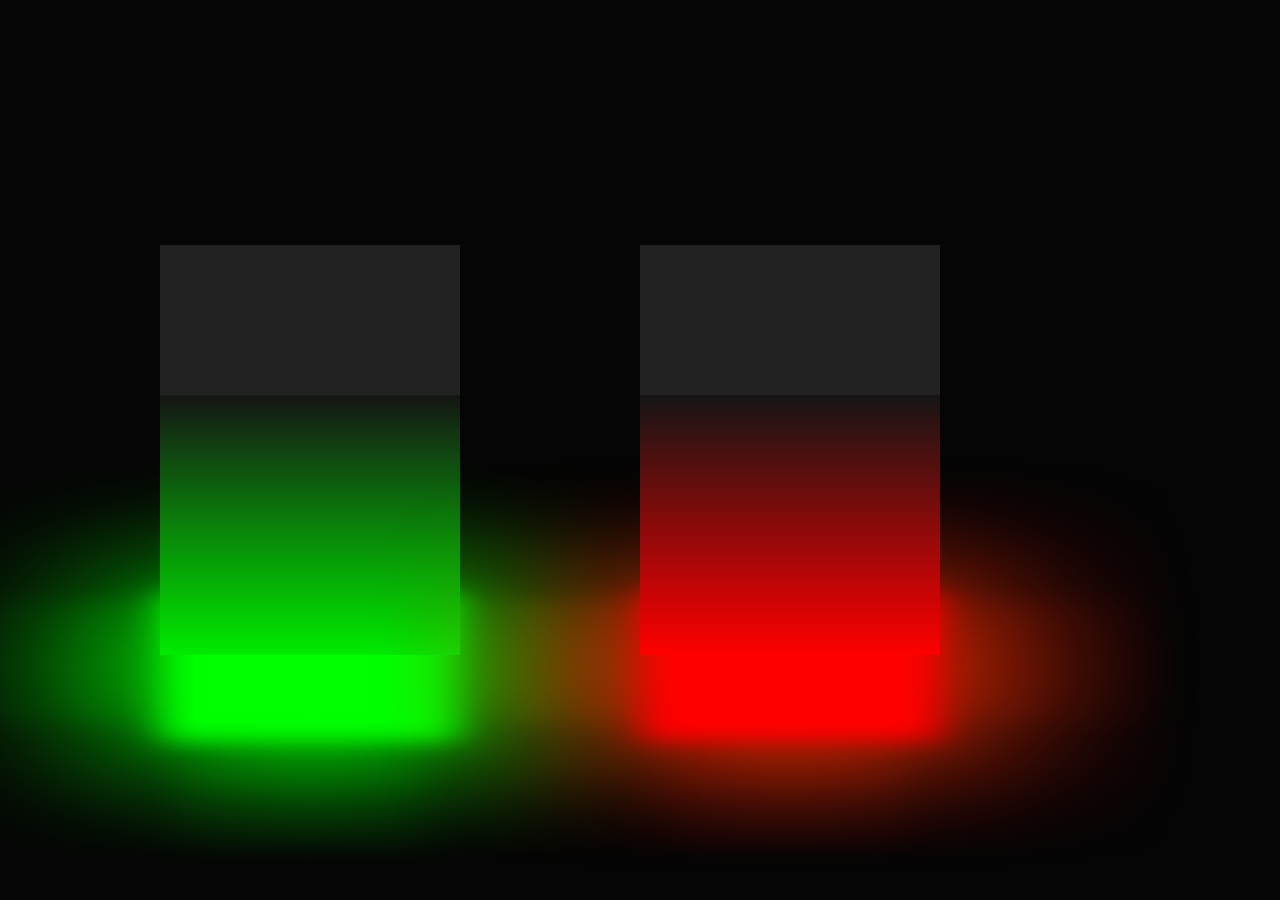
<file: test2.html>
<!DOCTYPE html>
<html lang="en">
<head>
    <meta charset="UTF-8">
    <meta name="viewport" content="width=device-width, initial-scale=1.0">
    <title>Cube</title>
    <link rel="stylesheet" href="test2.css">
    
</head>
<body>
    <div class="cube">
    <div class="top"></div>
        <div>
            <span style="--i:0;"></span>
            <span style="--i:1;"></span>
            <span style="--i:2;"></span>
            <span style="--i:3;"></span>
        </div>

    </div>

    <div class="cube2">
        <div class="top2"></div>
            <div>
                <span style="--i:0;"></span>
                <span style="--i:1;"></span>
                <span style="--i:2;"></span>
                <span style="--i:3;"></span>
            </div>
    
        </div>
    
</body>
</html>
</file>
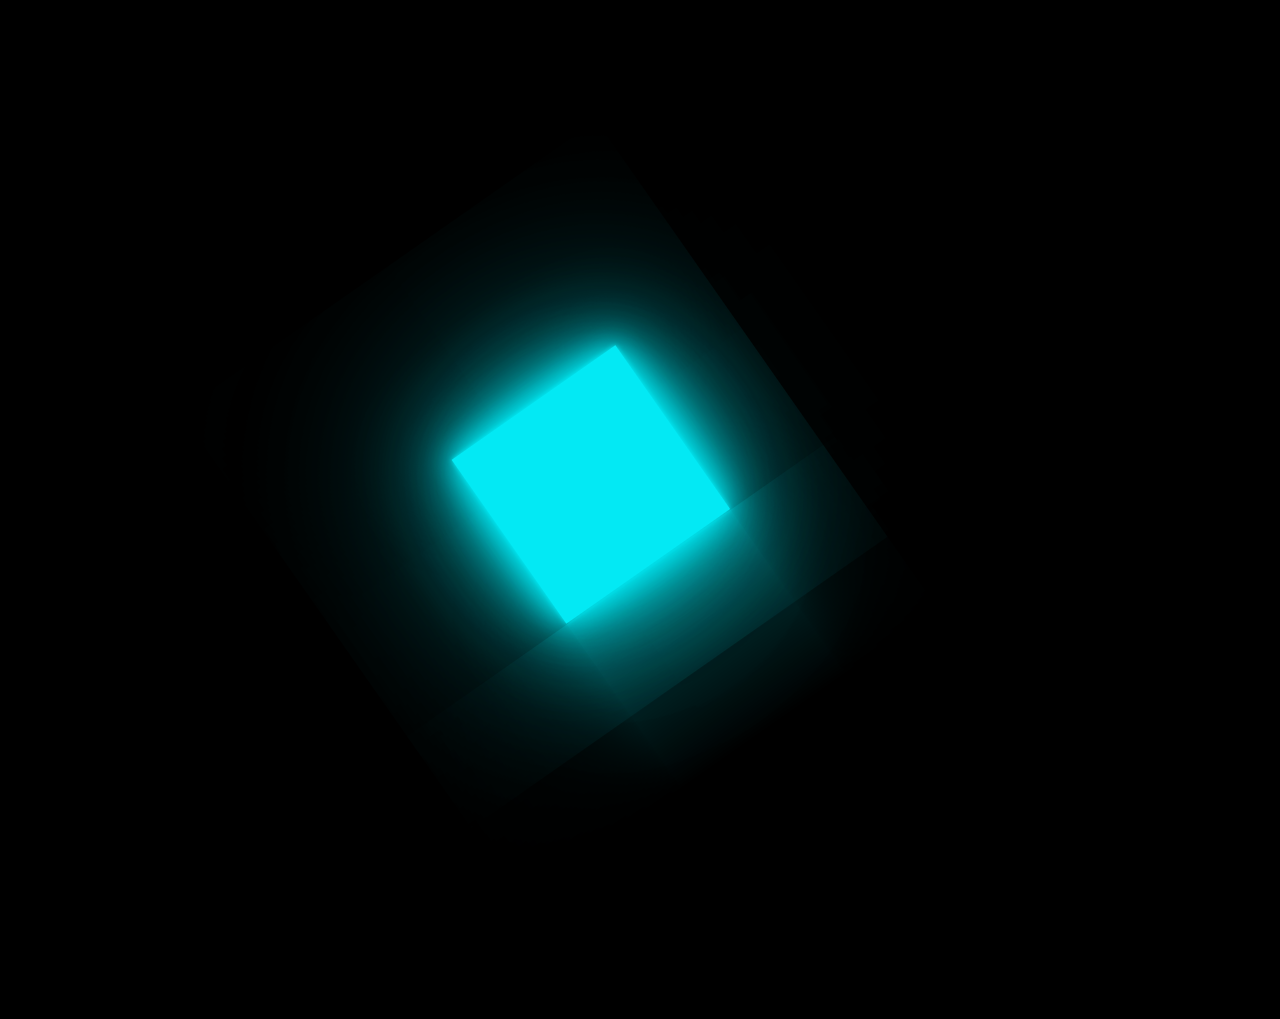
<file: test3.html>
<!DOCTYPE html>
<html lang="en">
<head>
    <meta charset="UTF-8">
    <meta name="viewport" content="width=device-width, initial-scale=1.0">
    <title>climbing cube animation</title>
    <link rel="stylesheet" type="text/css" href="test3.css"/>

</head>
<body>
    <div class="container">
        <div class="box">
            <div class="cube"></div>
        </div>
    </div>
    
</body>
</html>
</file>
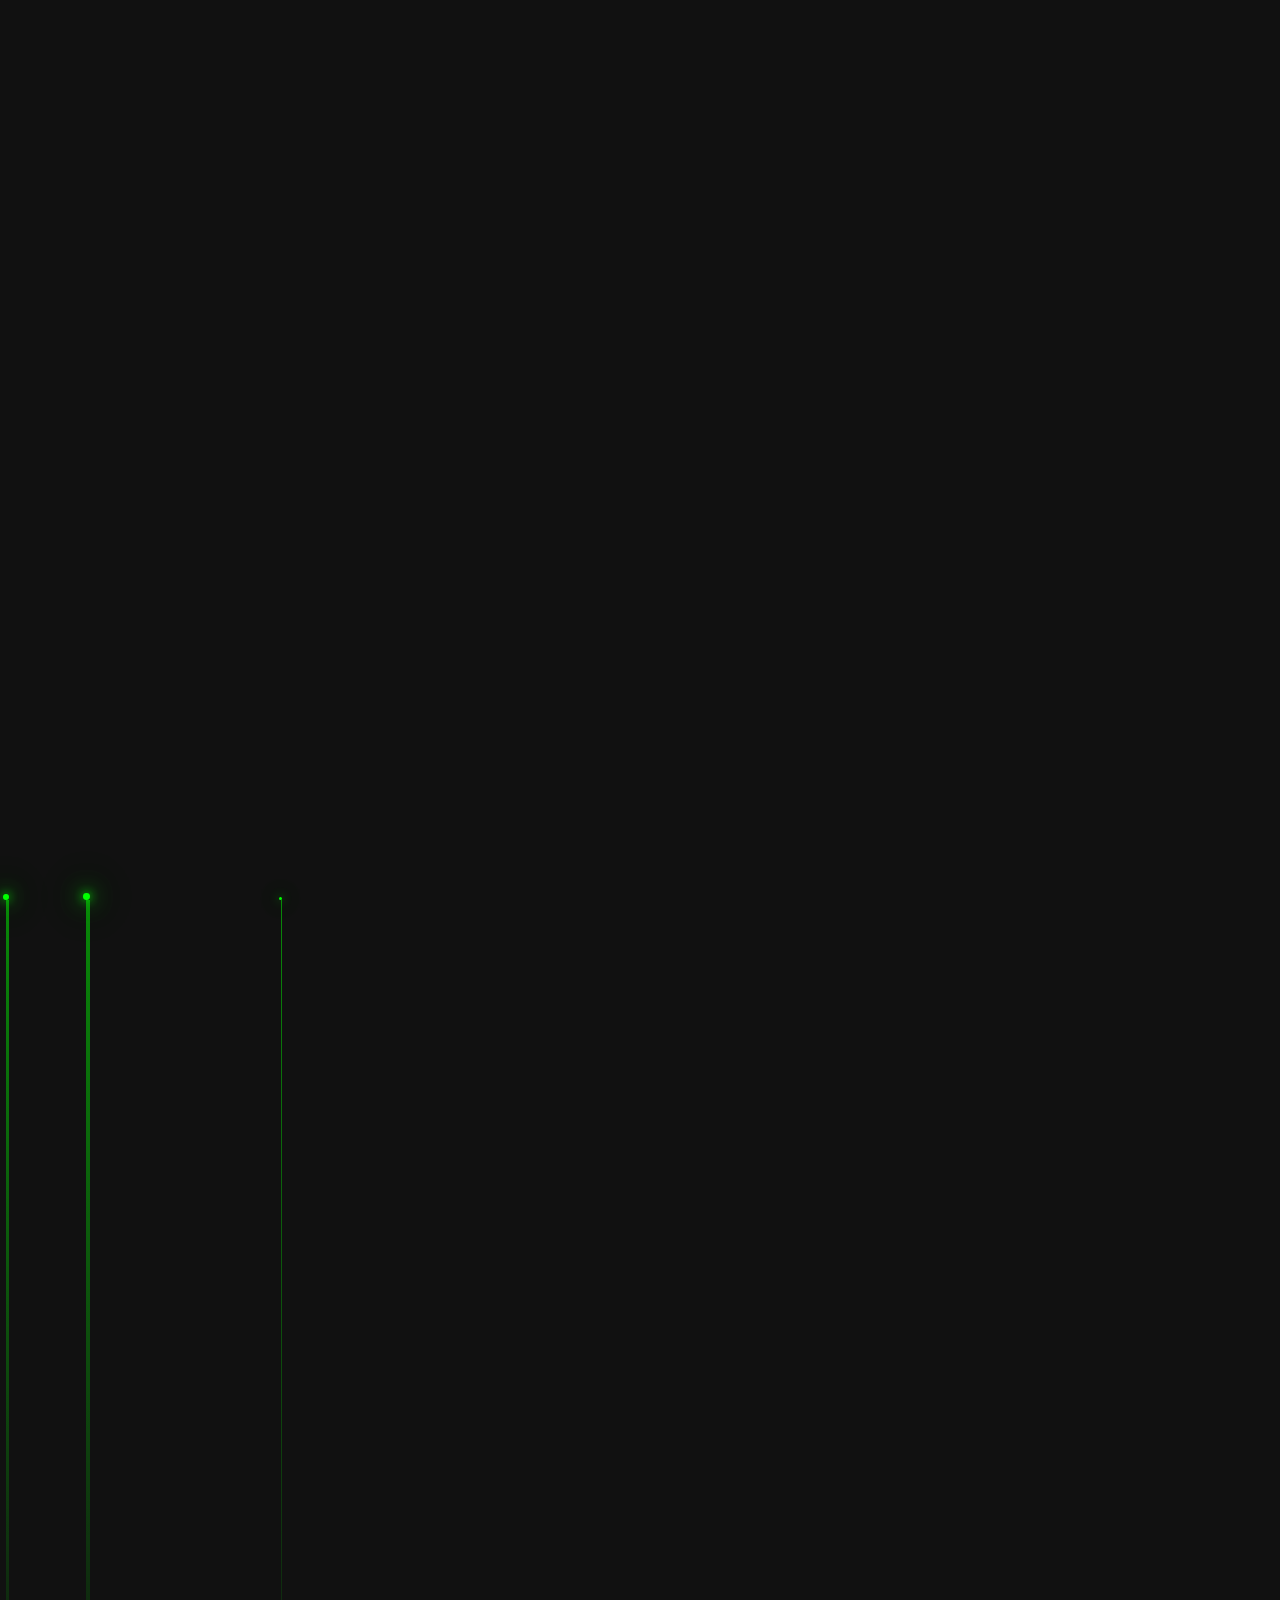
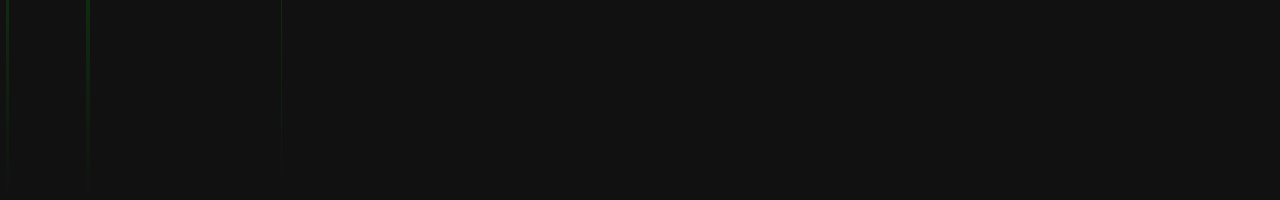
<file: test4.html>
<!DOCTYPE html>
<html lang="en">
<head>
    <meta charset="UTF-8">
    <meta name="viewport" content="width=device-width, initial-scale=1.0">
    <title>green stars</title>
    <link rel="stylesheet" href="test4.css">

</head>
<body>
    <script>
     function line(){
        let sizeW = Math.random() * 12;
        let duration = Math.random() * 3;
        let e = document.createElement('div');
        e.setAttribute('class','circle');
        document.body.appendChild(e);
        e.style.width = 2+sizeW+'px';
        e.style.left =Math.random() * + innerWidth + 'px';
        e.style.animationDuration = 2 + duration+'s';
     
        setTimeout(function(){
        document.body.removeChild(e)
     },5000);

     }


     setInterval(function(){
        line();
     },200);


    </script>
</body>
</html>
</file>
<file: test2.css>
*{
    margin: 0;
    padding: 0;
    box-sizing: border-box;

}
body{
    display: flex;
    justify-content: center;
    align-items: center;
    min-height: 100vh;
    background: #050505;

}
.cube{
    position: relative;
    width: 300px;
    height:300px;
    transform-style: preserve-3d;
    transform: rotateX(-30deg);
    animation: animate 4s linear infinite;


}
@keyframes animate{
    0%{
        transform: rotateX(-30deg) rotateY(0deg); 
    } 
    100%
    {
        transform: rotateX(-30deg) rotateY(360deg); 
    }
}
.cube div{
    position: absolute;
    top: 0;
    left: 0;
    width: 100%;
    height: 100%;
    transform-style: preserve-3d;
}
.cube div span{
    position: absolute;
    top: 0;
    left: 0;
    width: 100%;
    height: 100%;
    background:linear-gradient(#151515,#00ec00);
    transform: rotateY(calc(90deg * var(--i))) translateZ(150px);

}
.top{
    position: absolute;
    top: 0;
    left: 0;
    width: 300px;
    height: 300px;
    background: #222;
    transform: rotateX(90deg) translateZ(150px);

}
.top::before
{
    content: '';
    position: absolute;
    top:0;
    left: 0;
    width: 300px;
    height: 300px;
    background: #0f0;
    transform: translateZ(-400px);
    filter: blur(20px);
    box-shadow: 0 0 120px rgba(0, 255, 0, 0.2),
    0 0 200px rgba(0,255,0,0.4),
    0 0 300px rgba(0,255,0,0.6),
    0 0 400px rgba(0,255,0,0.8),
    0 0 500px rgba(0,255,0,1);
}



.cube2{
    position: relative;
    width: 300px;
    height:300px;
    transform-style: preserve-3d;
    transform: rotateX(-30deg);
    animation: animate 4s linear infinite;
    margin: 0 180px;


}
@keyframes animate{
    0%{
        transform: rotateX(-30deg) rotateY(0deg); 
    } 
    100%
    {
        transform: rotateX(-30deg) rotateY(360deg); 
    }
}
.cube2 div{
    position: absolute;
    top: 0;
    left: 0;
    width: 100%;
    height: 100%;
    transform-style: preserve-3d;
}
.cube2 div span{
    position: absolute;
    top: 0;
    left: 0;
    width: 100%;
    height: 100%;
    background:linear-gradient(#151515,red);
    transform: rotateY(calc(90deg * var(--i))) translateZ(150px);

}
.top2{
    position: absolute;
    top: 0;
    left: 0;
    width: 300px;
    height: 300px;
    background: #222;
    transform: rotateX(90deg) translateZ(150px);

}
.top2::before
{
    content: '';
    position: absolute;
    top:0;
    left: 0;
    width: 300px;
    height: 300px;
    background: red;
    transform: translateZ(-400px);
    filter: blur(20px);
    box-shadow: 0 0 120px rgba(255, 47, 0, 0.26),
    0 0 200px rgba(255, 77, 0, 0.4),
    0 0 300px rgba(255, 0, 13, 0.6),
    0 0 400px rgba(255, 34, 0, 0.8),
    0 0 500px rgb(255, 85, 0);
}
</file>
<file: test3.css>
*
{
    margin: 0;
    padding: 0;
    box-sizing:border-box;
}
body
{
    display: flex;
    justify-content: center;
    align-items: center;
    min-height: 100vh;
    background: #000;
    overflow: hidden;
    

}
.container
{
    position: relative;
    width: 100%;
    transform: rotate(-35deg);
}
.container .box
{
    left: -210px;
position: relative;
display: flex;
justify-content: center;
align-items: center;
width:calc(100% + 300px);
-webkit-box-reflect: below 1px linear-gradient(transparent,#0004);
animation: animatesurface 1.5s ease-in-out infinite;
}
@keyframes animatesuface
{
    0%{
        transform: translateX(0px);

    }
    100%{
        transform: translateX(-200px);        
    }
}
.container .box .cube
{
    position: relative;
    width: 200px;
    height: 200px;
    background: #03e9f4;
    box-shadow: 0 0 5px rgba(3, 233, 244, 1),
    0 0 25px rgba(3, 233, 244, 1),
    0 0 50px rgba(3, 233, 244, 1),
    0 0 100px rgba(3, 233, 244, 1),
    0 0 200px rgba(3, 233, 244, 0.5),
    0 0 300px rgba(3, 233, 244, 0.5);
    transform-origin: bottom right;
    animation: animate 1.5s ease-in-out infinite;

}
@keyframes animate
{
    0%{
        transform: rotate(0deg);
    }
    60%{
        transform: rotate(90deg);

    }
    65%{
        transform: rotate(85deg);

    }
    70%{
        transform: rotate(90deg);

    }
    75%{
        transform: rotate(87.5deg);
    }
    80%,100%{
        transform: rotate(90deg);
    }
}
</file>
<file: test4.css>
*{
    margin: 0;
    padding: 0;
    box-sizing: border-box;

}
body{
    height: 100vh;
    background: #111;
    overflow: hidden;

}
.circle{
    position: absolute;
    bottom: 0;
    width: 20px;
    aspect-ratio: 1/1;
    background: #0f0;
    box-shadow: 0 0 10px #0f0,
    0 0 20px #0f0,
    0 0 30px #0f0,
    0 0 50px #0f0;
    border-radius: 50%;
    animation: animate 1s linear forwards;

}
@keyframes animate
{
    
    0%{
        transform: translateY(0);
        opacity: 1;
    }
    
    50%{
        opacity: 1;
    }
    
    100%{
        transform: translateY(-100vh);
        opacity: 0;
    }
}
.circle::before
{
    content: '';
    position: absolute;
    top: 100%;
    width: 50%;
    left: 50%;
    height: 100vh;
    opacity: 0.5;
    background: linear-gradient(#0f0,transparent);
}
</file>
